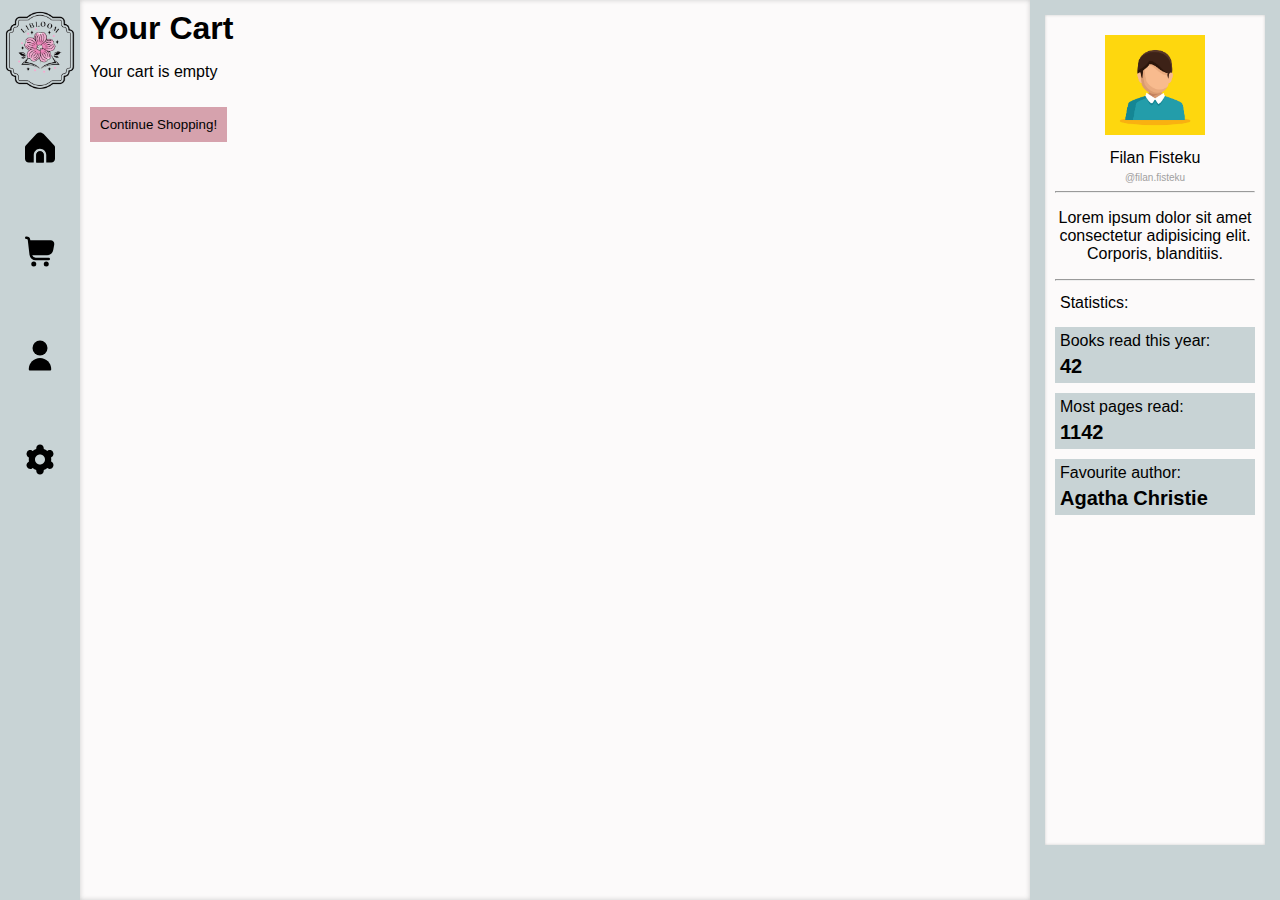
<file: cart.html>
<!DOCTYPE html>
<html lang="en">
  <head>
    <meta charset="UTF-8" />
    <meta name="viewport" content="width=device-width, initial-scale=1.0" />
    <link rel="stylesheet" href="style.css" />
    <title>LiBloom - Cart</title>
  </head>
  <body>
    <main>
      <div class="left">
        <a href="/index.html"
          ><img src="/images/libloom.png" alt="LiBloom Logo" id="logo"
        /></a>
        <div class="icons">
          <a href="/index.html">
            <img src="/images/home.svg" alt="Home" class="icon" />
          </a>
          <a href="/cart.html">
            <img src="/images/cart.svg" alt="Cart" class="icon" />
          </a>
          <a href="#">
            <img
              onclick="showProfile()"
              src="/images/user.svg"
              alt="User"
              class="icon"
              id="user-icon"
            />
          </a>
          <a href="/index.html">
            <img src="/images/settings.svg" alt="Settings" class="icon" />
          </a>
        </div>
      </div>
      <div class="feed">
        <div id="home">
          <h1>Your Cart</h1>
          <img src="/images/user.jpg" alt="Profile" id="nav-user" />
        </div>
        <div id="cart-content">
          <!-- Cart items will be dynamically inserted here -->
        </div>
        <button class="conshop" onclick="window.location.href='/index.html'">
          Continue Shopping!
        </button>
      </div>
      <div class="right">
        <div class="wrap">
          <div id="profile">
            <img src="/images/user.jpg" alt="Profile Picture" class="pfp" />
            <p id="name">Filan Fisteku</p>
            <p id="username">@filan.fisteku</p>
            <hr />
            <div>
              <p>
                Lorem ipsum dolor sit amet consectetur adipisicing elit.
                Corporis, blanditiis.
              </p>
            </div>
            <hr />
            <div id="stats">
              <p>Statistics:</p>
              <div class="read stat1">
                <p>Books read this year:</p>
                <p class="nr">42</p>
              </div>
              <div class="frequency stat1">
                <p>Most pages read:</p>
                <p class="nr">1142</p>
              </div>
              <div class="fav-author stat1">
                <p>Favourite author:</p>
                <p class="nr">Agatha Christie</p>
              </div>
            </div>
          </div>
        </div>
      </div>
    </main>
    <script src="script.js"></script>
    <script src="cart.js"></script>
  </body>
</html>
</file>
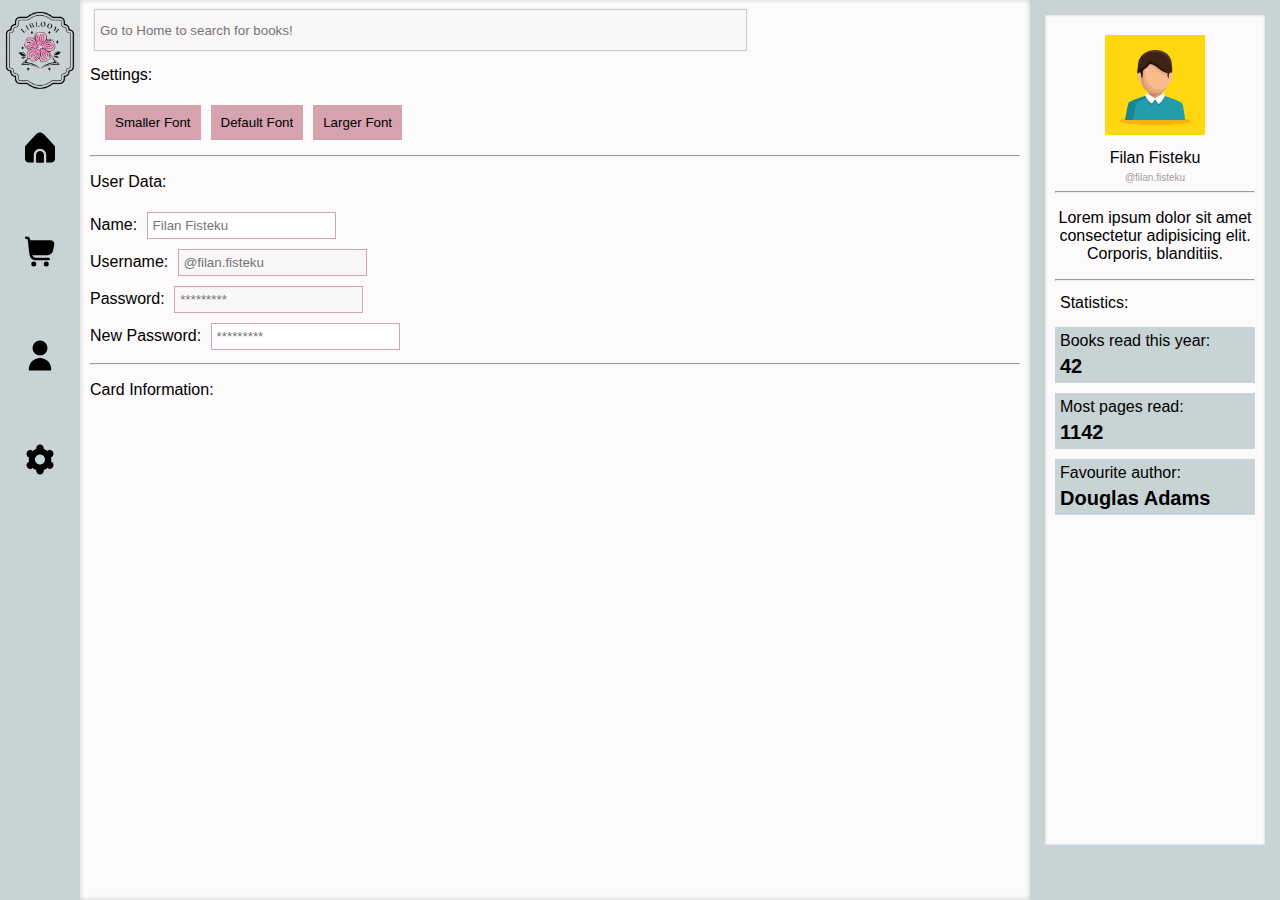
<file: settings.html>
<!DOCTYPE html>
<html lang="en">
  <head>
    <meta charset="UTF-8" />
    <meta name="viewport" content="width=device-width, initial-scale=1.0" />
    <link rel="stylesheet" href="style.css" />
    <title>LiBloom</title>
  </head>
  <body>
    <main>
      <div class="left">
        <a href="/index.html"
          ><img src="/images/libloom.png" alt="LiBloom Logo" id="logo"
        /></a>
        <div class="icons">
          <a href="/index.html">
            <img src="/images/home.svg" alt="Home" class="icon" />
          </a>
          <a href="/cart.html">
            <img src="/images/cart.svg" alt="Cart" class="icon" />
          </a>
          <a href="/index.html">
            <img
              src="/images/user.svg"
              alt="User"
              class="icon"
              id="user-icon"
            />
          </a>
          <a href="/settings.html">
            <img src="/images/settings.svg" alt="Settings" class="icon" />
          </a>
        </div>
      </div>
      <div class="feed">
        <div id="home">
          <input
            id="search"
            type="search"
            placeholder="Go to Home to search for books!"
            disabled
          />
          <img src="/images/user.jpg" alt="Profile" id="nav-user" />
        </div>
        <p>Settings:</p>
        <div class="row">
          <button class="setbutton" onclick="changeFontSize(14)">
            Smaller Font
          </button>
          <button class="setbutton" onclick="changeFontSize(16)">
            Default Font
          </button>
          <button class="setbutton" onclick="changeFontSize(20)">
            Larger Font
          </button>
        </div>
        <hr />
        <div class="data">
          <p>User Data:</p>
          <label for="name">Name: </label>
          <input type="text" placeholder="Filan Fisteku" /><br />
          <label for="username">Username: </label>
          <input type="text" placeholder="@filan.fisteku" disabled /><br />
          <label for="pass">Password: </label>
          <input
            type="password"
            name="pass"
            id="pass"
            placeholder="*********"
            disabled
          /><br />
          <label for="pass">New Password: </label>
          <input
            type="password"
            name="pass"
            id="pass"
            placeholder="*********"
          />
        </div>
        <hr />
        <div class="card-info">
          <p>Card Information:</p>
        </div>
      </div>

      <div class="right">
        <div class="wrap">
          <div id="profile">
            <img src="/images/user.jpg" alt="Profile Picture" class="pfp" />
            <p id="name">Filan Fisteku</p>
            <p id="username">@filan.fisteku</p>
            <hr />
            <div>
              <p>
                Lorem ipsum dolor sit amet consectetur adipisicing elit.
                Corporis, blanditiis.
              </p>
            </div>
            <hr />
            <div id="stats">
              <p>Statistics:</p>
              <div class="read stat1" id="easter1">
                <p>Books read this year:</p>
                <p class="nr">42</p>
              </div>
              <div class="frequency stat1">
                <p>Most pages read:</p>
                <p class="nr">1142</p>
              </div>
              <div class="fav-author stat1" id="easter2">
                <p>Favourite author:</p>
                <p class="nr">Douglas Adams</p>
              </div>
            </div>
          </div>
        </div>
      </div>
    </main>

    <script src="/script.js"></script>
  </body>
</html>
</file>
<file: style.css>
body {
  margin: 0;
  padding: 0;
}

* {
  font-family: "Segoe UI", Tahoma, Geneva, Verdana, sans-serif;
}

/* CONTAINER OF EVERYTHING */
main {
  width: 100vw;
  height: 100vh;
  background-color: #fcfafa;
  display: flex;
  flex-direction: row;
  flex-wrap: nowrap;
}

/* LEFT NAVBAR START */

.left {
  width: 80px;
  height: 100%;
  background-color: #c8d3d5;
}

#logo {
  width: 80px;
  margin-top: 10px;
}

.icons {
  display: flex;
  flex-direction: column;
}

.icon {
  width: 30px;
  height: 5vh;
  margin-top: 5px;
  padding: 25px;
}

.icon:hover {
  background-color: #d6a2ad;
}

/* LEFT NAVBAR END
  MAIN CONTENT START */

.feed {
  flex: 1;
  box-shadow: 0 0 5px 0 inset #ccc;
  overflow-y: scroll;
  overflow-x: hidden;
  padding: 10px;
}

#home h1 {
  display: inline;
}
input[type="search"] {
  width: 70%;
  height: 40px;
  padding: 5px;
  border: none;
  border-radius: 0px;
  box-shadow: 0 0 1px 1px #ccc;
  margin-left: 5px;
}

input[type="search"]:active {
  border: 1px solid #d6a2ad;
  box-shadow: none;
  background-color: #fcfafa;
}

/* MOBILE ONLY  */
#nav-user {
  height: 40px;
  width: fit-content;
  border-radius: 30px;
  float: right;
  margin-right: 5px;
  display: none;
}

#cart-icon {
  width: 30px;
  float: right;
  margin: 15px;
  margin-bottom: 0;
}

#content {
  display: flex;
  flex-direction: column;
  margin: 10px;
  border-radius: 0px;
  p {
    margin: 0;
    padding: 0;
    font-size: 14px;
    font-weight: bold;
  }
}

.row {
  overflow-y: hidden;
  overflow-x: auto;
  display: flex;
  flex-direction: row;
  border-radius: 0px;
  height: auto;
  width: auto;
  margin: 10px;
  :hover {
    background-color: #c8d3d5;
    .author {
      color: white;
    }
  }
}

::-webkit-scrollbar {
  width: 0;
  height: 0;
}

.book {
  width: min-content;
  height: inherit;
  box-shadow: 0 0 1px 1px #ccc;
  border-radius: 0px;
  padding: 10px;
  margin: 5px;
  margin-right: 15px;
  .cover {
    width: 150px;
    border-radius: 0px;
  }
  p {
    font-weight: bold;
    font-size: 12px;
    text-wrap: wrap;
  }
  .author {
    color: #a1a0a0;
  }
}

.add-icon {
  display: flex;
  justify-content: space-between;
}

.addtocart {
  border: none;
  background-color: transparent;
  cursor: pointer;
  padding: 0;
  img {
    width: 20px;
    height: 30px;
  }
}

/* MAIN CONTENT 
  PROFILE RIGHT SIDE START */

.right {
  width: 250px;
  height: 100%;
  background-color: #c8d3d5;
}

.wrap {
  width: auto;
  height: 90vh;
  margin: 15px;
  padding: 10px;
  border-radius: 0px;
  background-color: #fcfafa;
  box-shadow: 0 0 3px #ccc inset;
  overflow: hidden;
}

#profile {
  display: block;
  text-align: center;
}

#name {
  margin: 0;
}

#username {
  color: #a1a0a0;
  margin: 5px;
  font-size: 10px;
}

.pfp {
  border-radius: 0px;
  width: fit-content;
  height: 100px;
  margin: 10px 0;
}

.pfp:hover {
  background-color: rgba(0, 0, 0, 0.547);
}

#stats {
  display: flex;
  flex-direction: column;
  gap: 10px;
  background-color: #fcfafa;
  p {
    margin: 5px;
    font: bold;
    text-align: left;
  }
}

.stat1 {
  width: 100%;
  height: fit-content;
  background-color: #c8d3d5;
  border-radius: 0px;
}

.stat1:hover {
  background-color: #d6a2ad;
}

.nr {
  font-size: 20px;
  font-weight: bolder;
}

@keyframes flashColors {
  0% {
    background-color: #c8d3d5;
  }
  50% {
    background-color: #d6a2ad;
  }
  100% {
    background-color: #c8d3d5;
  }
}

.flash-animation {
  animation-name: flashColors;
  animation-duration: 0.5s; /* Adjust duration as needed */
  animation-iteration-count: 3; /* Run once */
}

/* PROFILE END */

/* MEDIA QUERIES + JS */
.popup {
  display: none;
  position: fixed;
  top: 0;
  left: 0;
  width: 100%;
  height: 100%;
  background-color: rgba(0, 0, 0, 0.5);
  z-index: 9999;
}

.popup-content {
  position: absolute;
  top: 50%;
  left: 50%;
  transform: translate(-50%, -50%);
  background-color: #fff;
  padding: 20px;
  border-radius: 0px;
  display: flex;
  flex-direction: row;
  overflow: scroll;

  img {
    width: 350px;
  }

  .details {
    padding: 0 20px;
  }

  #popup-title {
    font-weight: 700;
    font-size: 20px;
    margin: 0;
  }

  #popup-author {
    color: #ccc;
    font-size: 18px;
  }

  #popup-description {
    text-align: justify;
  }

  .addtocart {
    background-color: #d6a2ad;
    display: flex;
    align-items: center;
    justify-self: center;
    margin: 5px auto;
    padding: 5px;
    border-radius: 0px;
    img {
      width: 30px;
      height: 30px;
      margin: 5px;
    }
  }

  .buttons {
    display: flex;
    flex-direction: column;
  }
}

.quantity-container {
  display: flex;
  align-items: center;
  justify-content: center;
}

.quantity-btn {
  width: 30px;
  cursor: pointer;
  font-size: 18px;
  text-align: center;
  line-height: 30px;
  background-color: #d6a2ad;
  border: none;
  border-radius: 0px;
}

.quantity-input {
  border: 2px solid #d6a2ad;
  border-radius: 0px;
  width: 40px;
  height: auto;
  text-align: center;
  margin: 0 5px;
  font-size: 18px;
}

.close {
  font-size: 10px;
  color: #ccc;
  cursor: pointer;
  p {
    text-align: right;
  }
}

#user-icon:active {
  .right {
    background: radial-gradient(pink, lightgreen);
  }
}

@media only screen and (max-width: 768px) {
  .right {
    display: none;
  }
  main {
    display: block;
  }
  #nav-user {
    display: inline;
  }
  .icon {
    width: 25px;
    padding: 10px;
  }
  .left {
    width: 100%;
    height: auto;
    position: fixed;
    bottom: 0;
    z-index: 999;
  }
  .icons {
    flex-direction: row;
    justify-content: space-evenly;
  }
  #logo {
    display: none;
  }

  input[type="search"] {
    width: 70%;
  }
  .row {
    margin: 0;
    padding: 10px 5px;
  }

  .popup-content {
    display: flex;
    flex-direction: column;
    overflow: scroll;
    width: 80%;
    height: 80%;
    align-items: center;
  }

  .buttons {
    flex-direction: row;
  }
}

.setbutton {
  border: none;
  padding: 10px;
  margin: 5px;
  background-color: #d6a2ad;
  color: black;
  border-radius: 0px;
}

/* CART */
.cart-item {
  display: flex;
  align-items: center;
  padding: 10px;
  border-bottom: 1px solid #ccc;
}

.cart-item .cover {
  width: 50px;
  height: 75px;
  margin-right: 10px;
}

.cart-item .details {
  display: flex;
  flex-direction: column;
}

.cart-item .title {
  font-weight: bold;
}

.cart-item .author {
  color: #a1a0a0;
}

.cart-item .price {
  color: #333;
}

.quantity-container {
  display: flex;
  align-items: center;
}

.quantity-btn {
  background-color: #c8d3d5;
  border: none;
  padding: 5px 10px;
  cursor: pointer;
}

.quantity-input {
  width: 30px;
  text-align: center;
  margin: 0 5px;
  border: 1px solid #ccc;
}

.conshop {
  padding: 10px;
  border: none;
  background-color: #d6a2ad;
  border-radius: 0px;
  cursor: pointer;
  margin-top: 10px;
}

.data {
  input {
    margin: 5px;
    padding: 5px;
    border: 1px solid #d6a2ad;
    border-radius: 0px;
  }
}
</file>
